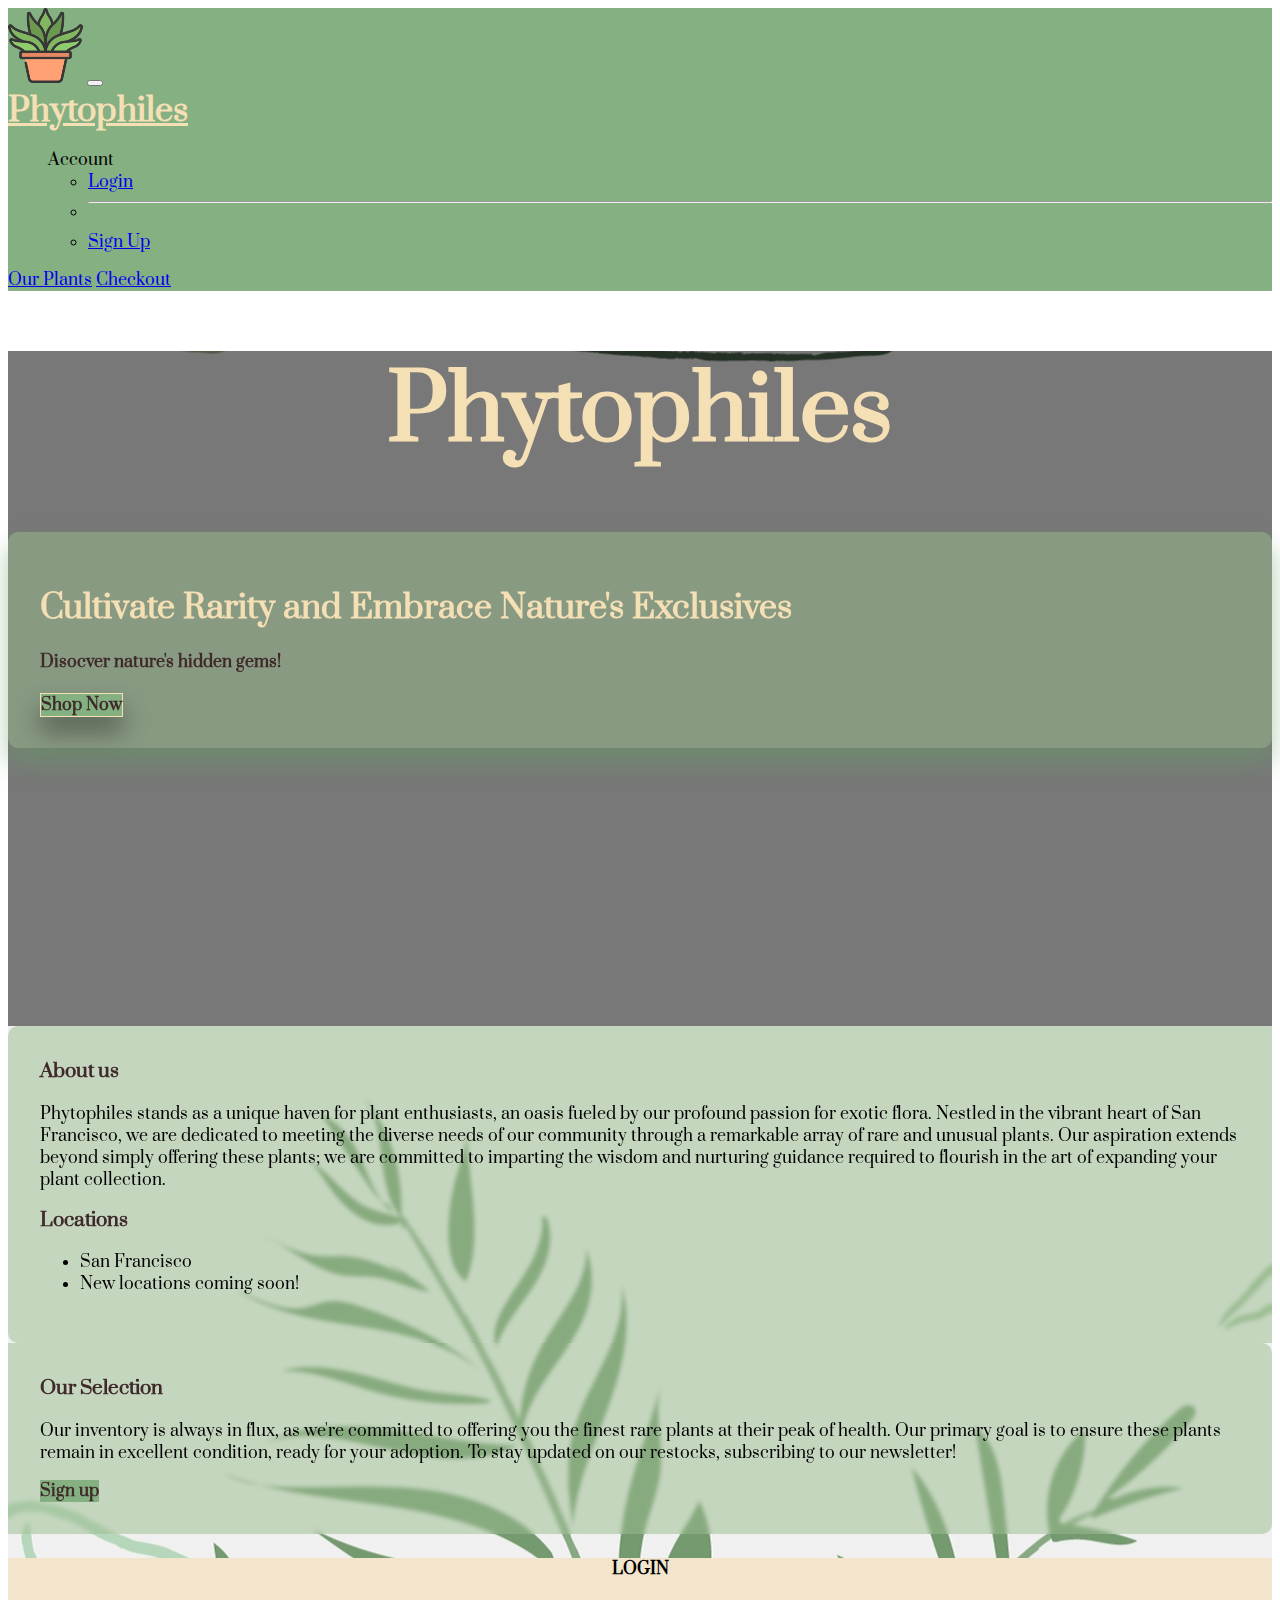
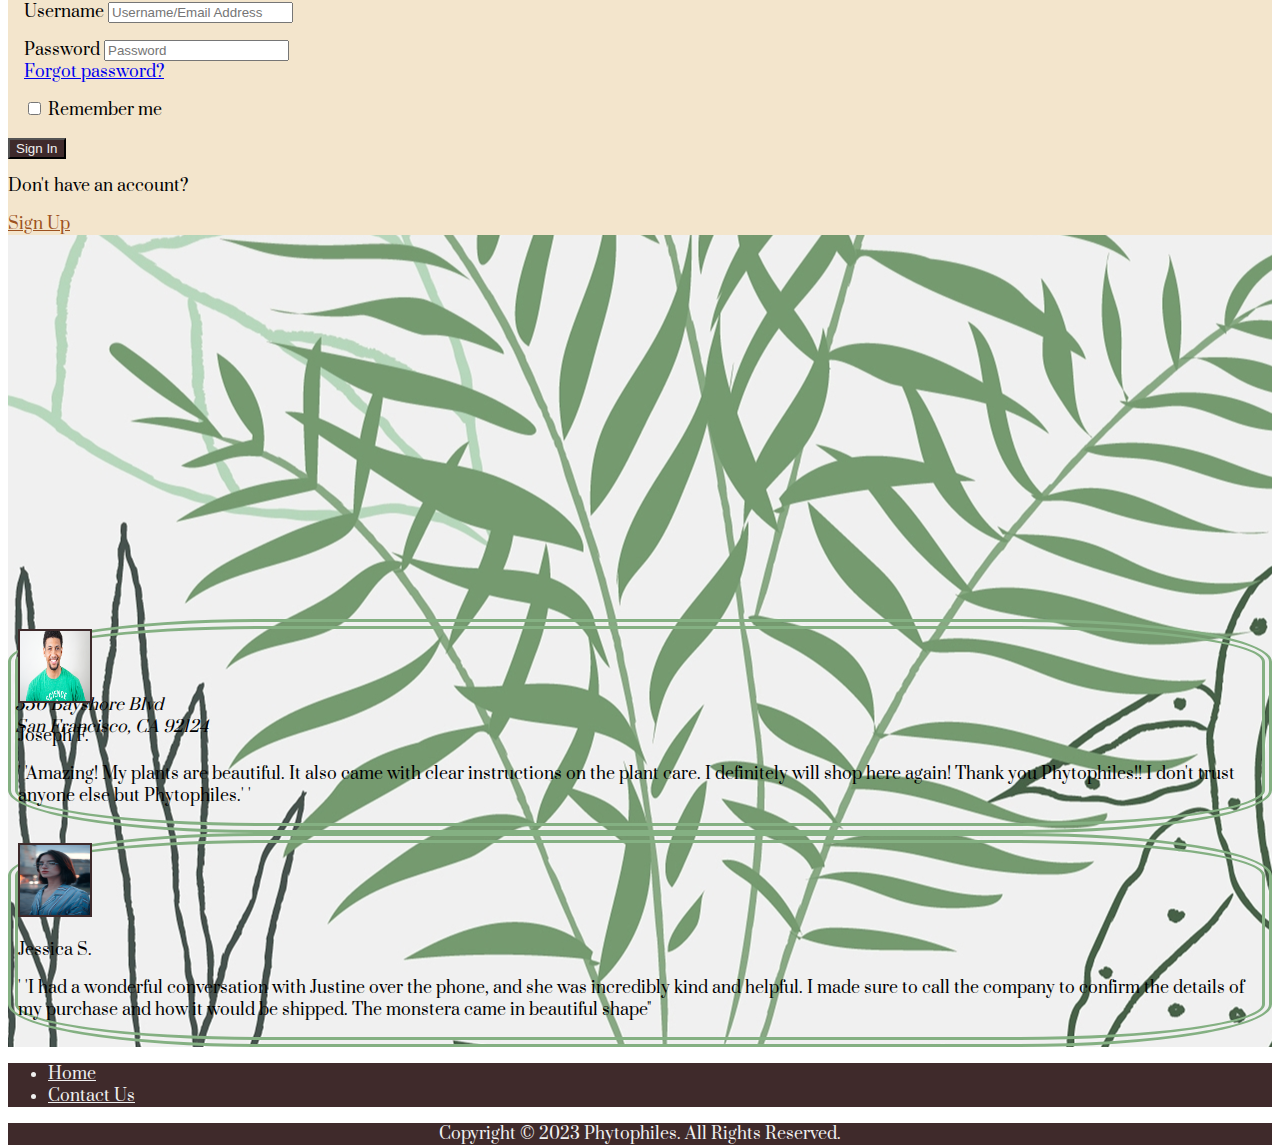
<file: index.html>
<!-- HOME PAGE -->

<!-- 1 STAND ALONE IMAGE -->
<!-- 2 PARAGRAPHS OF TEXT -->
<!-- UL OR OL W/ 2+ -->

<!-- COLORS
CAMBRIDGE BLUE - #84B082
CAL POLY GREEN - #214E34
PAKISTAN GREEN - #104911
LEAF GREEN     - #82CC55
VAN DYKE       - #3F2A2B
TERA POT       - #9D5220
OCHRE          - #DB7C26
-->

<!DOCTYPE html>
<html lang="en">
<head>
    <meta charset="UTF-8">
    <meta name="viewport" content="width=device-width, initial-scale=1.0">
    <title>Phytophiles - Home</title>
    
<!-- BOOTSTRAP v5.3.2 -->
    <link href="https://cdn.jsdelivr.net/npm/bootstrap@5.3.2/dist/css/bootstrap.min.css" rel="stylesheet" 
    integrity="sha384-T3c6CoIi6uLrA9TneNEoa7RxnatzjcDSCmG1MXxSR1GAsXEV/Dwwykc2MPK8M2HN" crossorigin="anonymous">

    
<!-- LINK CSS STYLESHEET -->
<link rel="stylesheet" href="css/styles.css">
<!-- STYLING -->
<style>
    .nav-link-custom:hover {
    font-weight: bold;
    background-image: url('assets/images/link-hover-icon.png');
    background-repeat: no-repeat;
    background-position: center;
    }
    .checkout-body {
    background-image: url("assets/images/plant-line.jpg");
    background-position-y: -3%;
    background-position-x: 53%;
    width: 100%;
    height: auto;
}
</style>
</head>
<body>
<!-- NAVBAR -->
<header>
    <nav class="navbar navbar-custom navbar-expand-lg bg-body-tertiary">
        <div class="container-fluid">
            <a class="navbar-logo " href="index.html"><img src="assets/images/logo.png" alt="logo" class="mx-2"></a>
            <button class="navbar-toggler" type="button" data-bs-toggle="collapse" data-bs-target="#navbarNavAltMarkup" 
            aria-controls="navbarNavAltMarkup" aria-expanded="false" aria-label="Toggle navigation">
            <span class="navbar-toggler-icon"></span>
            </button>
            <div class="collapse navbar-collapse" id="navbarNavAltMarkup">
                <div class="navbar-nav">
                    <a class="nav-link nav-link-custom nav-title" aria-current="page" href="index.html">Phytophiles</a>
                    <div>
                        <ul class="account">
                        <li class="nav-item dropdown">
                            <a class="nav-link dropdown-toggle nav-link-custom" role="button" data-bs-toggle="dropdown" aria-expanded="false">
                            Account
                            </a>
                            <ul class="dropdown-menu">
                                <li><a class="dropdown-item" href="login.html">Login</a></li>
                                <li><hr class="dropdown-divider"></li>
                                <li><a class="dropdown-item" href="registration.html">Sign Up</a></li>
                            </ul>
                        </li>
                    </ul>
                </div>
                    <a class="nav-link nav-link-custom" href="products.html">Our Plants</a>
                    <a class="nav-link nav-link-custom " href="checkout.html">Checkout</a>    
                </div>
            </div>
        </div>
    </nav>
</header>
<!-- BODY -->
<section>
<div class="checkout-body">
<!-- HERO -->
<div class="row hero-bg m-0 d-flex flex-column "> 
    <h1 class="index-title m-auto">Phytophiles</h1>
    <div class="col-md-8 col-sm-12 h-50 mx-auto my-auto">
        <div class="hero-card card">
            <div class="hero-text">
                <h1 class="hero-text1">Cultivate Rarity and Embrace Nature's Exclusives</h1>
                <h4 class="text-2 fw-bold">Disocver nature's hidden gems!</h4>
            </div>
            <a href="products.html" class="btn button-custom hero-btn shop-now mt-2">
                Shop Now
            </a>
        </div>
    </div>
</div>
<!-- ABOUT US -->
<div class="container">
    <div class="row d-flex justify-content-between">
        <div class="col-md-5 mt-5 bg index-card1">
            <h3 class="text-2 fw-bold">About us</h3>
            <p class="fw-bold">Phytophiles stands as a unique haven for plant enthusiasts, an oasis fueled by our profound passion for exotic flora. 
                Nestled in the vibrant heart of San Francisco, we are dedicated to meeting the diverse needs of our community through 
                a remarkable array of rare and unusual plants. Our aspiration extends beyond simply offering these plants; we are 
                committed to imparting the wisdom and nurturing guidance required to flourish in the art of expanding your plant collection.</p>
            <h3 class="text-2 fw-bold">Locations</h3>
            <ul>
                <li>San Francisco</li>
                <li>New locations coming soon!</li>
            </ul>
        </div>
        <div class="col-md-3 mt-5 index-card2">
            <h3 class="text-2 fw-bold">Our Selection</h3>
            <p class="fw-bold">
                Our inventory is always in flux, as we're committed to offering you the finest rare plants at their peak of health. 
                Our primary goal is to ensure these plants remain in excellent condition, ready for your adoption. To stay updated on our restocks, 
                subscribing to our newsletter!</p>
                <a href="registration.html" class="btn button-custom mt-2 shop-now">
                    Sign up
                </a>
        </div>
<!-- LOGIN -->
        <div class="col-md-4 mb-5 mt-5">
            <div class="card index-login">
                <div class="conteiner">
                    <form method="post">
                        <h4 class="fw-bolder index-login-title">LOGIN</h4>
    <!-- USERNAME -->
                        <div class="form-outline login-outline">
                            <label class="form-label fw-bold ms-1" for="email">Username</label>
                            <input type="text" id="email" name="email" class="form-control"
                                placeholder="Username/Email Address" required minlength="8" maxlength="20" autocomplete="off"/>
                        </div>
    <!-- PASSWORD -->
                        <div class="form-outline login-outline">                                
                            <label class="form-label fw-bold ms-1" for="password">Password</label>
                            <input type="password" id="password" class="form-control" placeholder="Password" required minlength="6"  autocomplete="off"/>
                                <div class="d-flex justify-content-between">
    
                            <a class="text-muted mt-1" href="#">Forgot password?</a>
                                </div>
                        </div>
    <!-- REMEMBER ME -->
                        <div class="form-check login-outline">
                                <input class="form-check-input" type="checkbox" value="Remember Me" id="RememberMe">
                                <label class="form-check-label" for="RememberMe">
                                Remember me
                                </label>
                        </div>
    <!-- SUBMIT -->
                        <div class="text-center">
                            <input type="submit" class="button-customb btn fw-bold " value="Sign In">
                        </div>
    <!-- REGISTER FOR NEW ACCOUNT -->
                        <div class="d-flex align-items-center justify-content-center ">
                            <p class="mb-3 me-2">Don't have an account?</p>
                            <a href="registration.html" class="btn fa-lg  mb-3 link-button fw-bold">
                                Sign Up
                            </a>
                        </div>
                    </form>
                </div>
            </div>
        </div>
    </div>
</div>
<!-- MAP / REVIEW CARDS -->
<div class="container">
    <div class="row d-flex justify-content-around">
        <div class="col-lg-4 col-md-12 col-sm-12 my-5">
<!-- MAP -->
            <div class="card img-custom ">
                <iframe src="https://www.google.com/maps/embed?pb=!1m14!1m8!1m3!1d12620.69072696143!2d-122.4074816!3d37.7390929!3m2!1i1024!2i768!4f13.1!3m3!1m2!1s0x808f7e567410f1a1%3A0x2b5087ab64f95ad4!2sFlowercraft!5e0!3m2!1sen!2sus!4v1697215986615!5m2!1sen!2sus"
                height="450" style="border:0;" allowfullscreen="" loading="lazy" referrerpolicy="no-referrer-when-downgrade"></iframe>
                <div class="card-body">
                <table>
                    <tr>
                    <td><i class="fas fa-map-marker-alt"></i></td>
                    <td>
                        <address>
                        550 Bayshore Blvd <br>
                        San Francisco, CA 92124
                        </address>
                    </td>
                    </tr>
                </table>
                </div>
            </div>
        </div>
<!-- REVIEWS -->
        <div class=" col-lg-4 col-md-12 col-sm-12 mt-5 align-self-center">
            <div class="card review"> 
                <div class="user-image mx-auto mt-3 mb-2 php2"> 
                    <img src="assets/images/pfp/pfp2.jpg" alt="profile photo" class="rounded-circle php" width="70" height="70"> 
                </div>
                <div class="mx-auto">
                    <p class="fw-bold text-center">Joseph F.</p>
                    <p class="text-center m-3 fw-light">' 'Amazing! My plants are beautiful. It also came with clear instructions 
                        on the plant care. I definitely will shop here again! Thank you Phytophiles!! I don't trust anyone else but Phytophiles.' '</p>
                </div>
            </div>
        </div>
        <div class="col-lg-4 col-md-12 col-sm-12 mb-5 align-self-center">
            <div class="card review"> 
                <div class="user-image mx-auto mt-3 mb-2 pfp2"> 
                    <img src="assets/images/pfp/pfp1.jpg" alt="profile photo" class="rounded-circle php" width="70" height="70"> 
                </div>
                <div class="mx-auto">
                    <p class="fw-bold text-center">Jessica S.</p>
                    <p class="text-center m-3 fw-light">' 'I had a wonderful conversation with Justine over the phone, and she was incredibly kind
                        and helpful. I made sure to call the company to confirm the details of my purchase and how it would be shipped. 
                        The monstera came in beautiful shape"</p>
                </div>
            </div>
        </div>
    </div>
</div>
</div>
</section>
<!-- FOOTER -->
<footer>
<div class="foot">
    <ul class="nav navbar-custom3 justify-content-center">
        <li class="nav-item active">
        <a class="nav-link navbar-custom3" href="index.html">Home </a>
        </li>
        <li>
            <a class="nav-link navbar-custom3" href="#">Contact Us</a>
        </li>
    </ul>
    <p class="navbar-custom3  copyright">Copyright &#169; 2023 Phytophiles. All Rights Reserved.</p>
</div>
</footer>
<!-- BOOSTRAP v5.3.2 -->
<script src="https://cdn.jsdelivr.net/npm/bootstrap@5.3.2/dist/js/bootstrap.bundle.min.js" 
integrity="sha384-C6RzsynM9kWDrMNeT87bh95OGNyZPhcTNXj1NW7RuBCsyN/o0jlpcV8Qyq46cDfL" crossorigin="anonymous"></script>
</body>
</html>
</file>
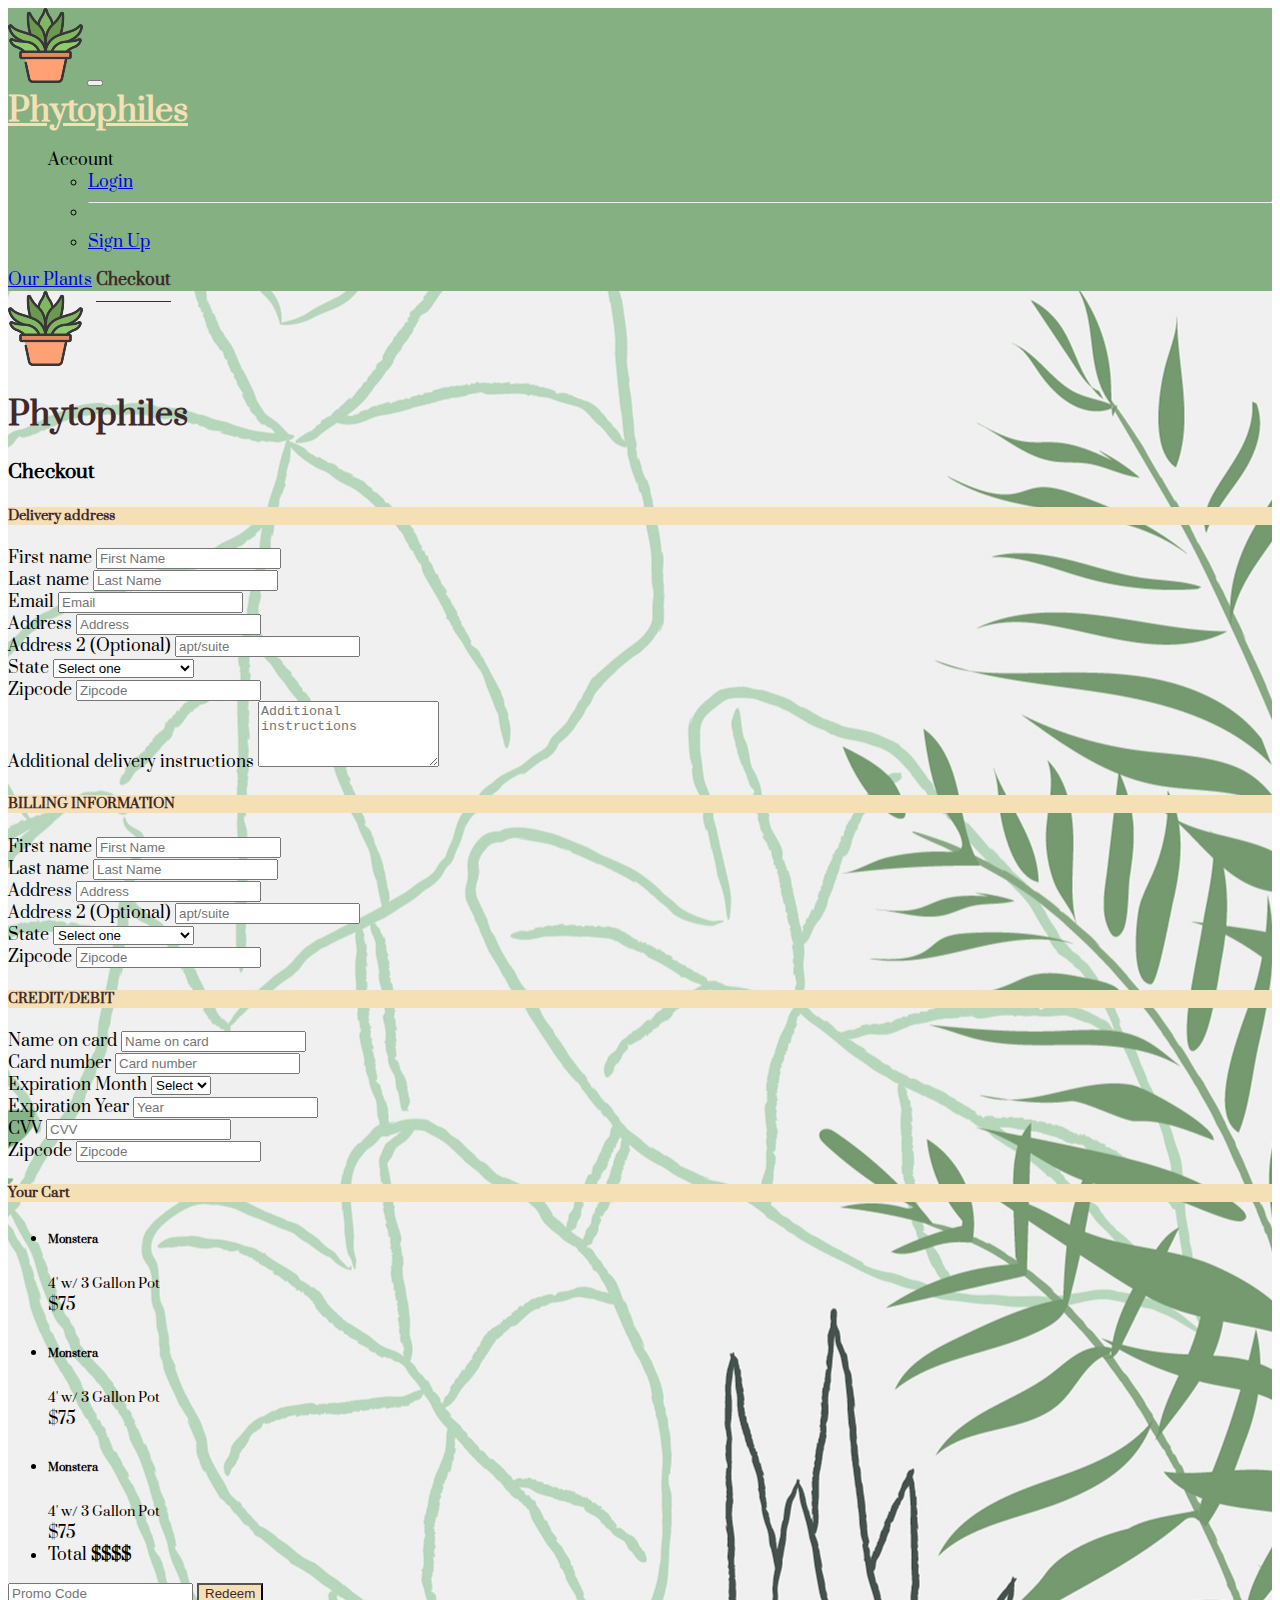
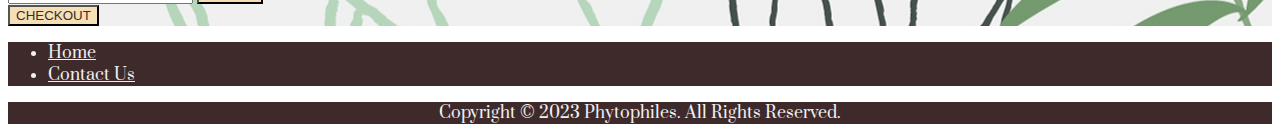
<file: checkout.html>
<!-- CHECKOUT PAGE -->

<!-- INPUT FIELDS/SELECT FIELD/SUBMIT BUTTON FOR PURCHASER INFO -->
<!-- HTML VALIDATION ATTRIBUTES -->
<!-- HTML TABLE DISPLAYING 3+ ROWS OF ITEMS IN CART -->

<!-- COLORS
CAMBRIDGE BLUE - #84B082
CAL POLY GREEN - #214E34
PAKISTAN GREEN - #104911
LEAF GREEN     - #82CC55
VAN DYKE       - #3F2A2B
TERA POT       - #9D5220
OCHRE          - #DB7C26
-->

<!DOCTYPE html>
<html lang="en">
<head>
    <meta charset="UTF-8">
    <meta name="viewport" content="width=device-width, initial-scale=1.0">
    <title>Checkout</title>
    
    <!-- BOOTSTRAP v5.3.2 -->
    <link href="https://cdn.jsdelivr.net/npm/bootstrap@5.3.2/dist/css/bootstrap.min.css" rel="stylesheet" 
    integrity="sha384-T3c6CoIi6uLrA9TneNEoa7RxnatzjcDSCmG1MXxSR1GAsXEV/Dwwykc2MPK8M2HN" crossorigin="anonymous">

    <!-- LINK CSS STYLESHEET -->
    <link rel="stylesheet" href="css/styles.css">
    <!-- STYLING -->
    <style>
    .nav-link-custom:hover {
        font-weight: bold;
        background-image: url('assets/images/link-hover-icon.png');
        background-repeat: no-repeat;
        background-position: center;
        }
    .checkout-body1 {
        background-image: url("assets/images/plant-line.jpg");
        background-position-y: center;
        background-position-x: 34%;
        width: 100%;
        height: auto;
    }
</style>
</head>
<body>
<!-- STYLE -->

<!-- NAVBAR -->
<header>

    <nav class="navbar navbar-custom navbar-expand-lg bg-body-tertiary">
        <div class="container-fluid">
            <a class="navbar-logo " href="index.html"><img src="assets/images/logo.png" alt="logo" class="mx-2"></a>
            <button class="navbar-toggler" type="button" data-bs-toggle="collapse" data-bs-target="#navbarNavAltMarkup" 
            aria-controls="navbarNavAltMarkup" aria-expanded="false" aria-label="Toggle navigation">
            <span class="navbar-toggler-icon"></span>
            </button>
            <div class="collapse navbar-collapse" id="navbarNavAltMarkup">
                <div class="navbar-nav">
                    <a class="nav-link nav-link-custom nav-title" aria-current="page" href="index.html">Phytophiles</a>
                    <div>
                        <ul class="account">
                        <li class="nav-item dropdown">
                            <a class="nav-link dropdown-toggle nav-link-custom" role="button" data-bs-toggle="dropdown" aria-expanded="false">
                            Account
                            </a>
                            <ul class="dropdown-menu">
                                <li><a class="dropdown-item" href="login.html">Login</a></li>
                                <li><hr class="dropdown-divider"></li>
                                <li><a class="dropdown-item" href="registration.html">Sign Up</a></li>
                            </ul>
                        </li>
                    </ul>
                </div>
                    <a class="nav-link nav-link-custom" href="products.html">Our Plants</a>
                    <a class="nav-link active-nav-custom nav-link-custom " href="checkout.html">Checkout</a>    
                </div>
            </div>
        </div>
    </nav>
</header>
<section>
<div class="checkout-body1">
<!-- PAGE TITLE -->
    <div class="title-text text-center p-5">
        <img src="assets/images/logo.png" alt="Phytophiles logo">
        <h1 class="custom-store-name title">Phytophiles</h1>
        <h3 class="mt-3">Checkout</h3>
    </div> 
<!-- CHECKOUT FORMS -->
<div class="container d-flex justify-content-between flex-wrap">
<!-- DELIVERY -->
    <div class="col-md-8 mb-4">
        <div class="card mb-2">
            <div class="card-header py-3 navbar-custom2">
                <h5 class="mb-0 text-font text-uppercase">Delivery address</h5>
            </div>
            <div class="card-body">
                <form>
                <!-- FIRST/LAST NAME -->
                    <div class="row mb-4">
                        <div class="col">
                            <div class="form-outline">
                                <label class="form-label ms-2 fw-bold" for="firstname">First name</label>
                                <input type="text" id="firstname" class="form-control" placeholder="First Name" required minlength="2"/>

                            </div>
                        </div>
                        <div class="col">
                            <div class="form-outline">
                                <label class="form-label ms-2 fw-bold" for="lastname">Last name</label>
                                <input type="text" id="lastname" class="form-control" placeholder="Last Name" required minlength="2" />                               
                            </div>
                        </div>
                    </div>  

                    <!-- EMAIL -->
                    <div class="form-outline mb-4">
                        <label class="form-label ms-2 fw-bold" for="email">Email</label>
                        <input type="email" id="email" class="form-control" placeholder="Email" required autocomplete="off"/>
                    </div>

                    <!-- ADDRESS -->
                    <div class="form-outline mb-4">
                        <label class="form-label ms-2 fw-bold" for="address">Address </label>
                        <input type="text" id="address" class="form-control" placeholder="Address" required autocomplete="off"/>
                    </div>

                    <!-- ADDRESS 2 -->
                    <div class="form-outline mb-4">
                        <label class="form-label ms-2 fw-bold" for="address2">Address 2 <span class="fw-light"> (Optional)</span></label>
                        <input type="text" id="address2" class="form-control" placeholder="apt/suite"/>
                    </div>

                    <div class="row">
                        <div class="col-md-7 mb-3">
                            <label class="form-label ms-2 fw-bold" for="2state">State</label>
                            <select class="form-select" aria-label="Default select example" id="2state">
                                <option value="select">Select one</option>
                                <option value="AL">Alabama</option>
                                <option value="AK">Alaska</option>
                                <option value="AZ">Arizona</option>
                                <option value="AR">Arkansas</option>
                                <option value="CA">California</option>
                                <option value="CO">Colorado</option>
                                <option value="CT">Connecticut</option>
                                <option value="DE">Delaware</option>
                                <option value="DC">District Of Columbia</option>
                                <option value="FL">Florida</option>
                                <option value="GA">Georgia</option>
                                <option value="HI">Hawaii</option>
                                <option value="ID">Idaho</option>
                                <option value="IL">Illinois</option>
                                <option value="IN">Indiana</option>
                                <option value="IA">Iowa</option>
                                <option value="KS">Kansas</option>
                                <option value="KY">Kentucky</option>
                                <option value="LA">Louisiana</option>
                                <option value="ME">Maine</option>
                                <option value="MD">Maryland</option>
                                <option value="MA">Massachusetts</option>
                                <option value="MI">Michigan</option>
                                <option value="MN">Minnesota</option>
                                <option value="MS">Mississippi</option>
                                <option value="MO">Missouri</option>
                                <option value="MT">Montana</option>
                                <option value="NE">Nebraska</option>
                                <option value="NV">Nevada</option>
                                <option value="NH">New Hampshire</option>
                                <option value="NJ">New Jersey</option>
                                <option value="NM">New Mexico</option>
                                <option value="NY">New York</option>
                                <option value="NC">North Carolina</option>
                                <option value="ND">North Dakota</option>
                                <option value="OH">Ohio</option>
                                <option value="OK">Oklahoma</option>
                                <option value="OR">Oregon</option>
                                <option value="PA">Pennsylvania</option>
                                <option value="RI">Rhode Island</option>
                                <option value="SC">South Carolina</option>
                                <option value="SD">South Dakota</option>
                                <option value="TN">Tennessee</option>
                                <option value="TX">Texas</option>
                                <option value="UT">Utah</option>
                                <option value="VT">Vermont</option>
                                <option value="VA">Virginia</option>
                                <option value="WA">Washington</option>
                                <option value="WV">West Virginia</option>
                                <option value="WI">Wisconsin</option>
                                <option value="WY">Wyoming</option>
                            </select>
                        </div>
                        <div class="col-md-5">
                            <label class="form-label ms-2 fw-bold" for="zipcode1">Zipcode</label>
                            <input type="text" id="zipcode1" class="form-control" placeholder="Zipcode" required minlength="5"  autocomplete="off"/>
                        </div>
                    </div>
                    <!-- ADDITIONAL DELIVERY INSTRUCTIONS -->
                    <div class="form-outline mb-4">
                        <label class="form-label ms-2 fw-bold" for="deliveryinstructions">Additional delivery instructions</label>
                        <textarea class="form-control" id="deliveryinstructions" rows="4" placeholder="Additional instructions"></textarea>
                    </div>
                </form>
            </div>
        </div>
<!-- BILLING -->
    <div class="card mb-2">
        <div class="card-header mb-2 py-3 navbar-custom2">
            <h5 class="mb-0 text-font text-uppercase">BILLING INFORMATION</h5>
        </div>
        <div class="card-body">
            <form>
                <!-- FIRST/LAST NAME -->
                <div class="row mb-4">
                    <div class="col">
                        <div class="form-outline">
                            <label class="form-label ms-2 fw-bold" for="firstname1">First name</label>
                            <input type="text" id="firstname1" class="form-control" placeholder="First Name" required minlength="2"/>
                        </div>
                    </div>
                    <div class="col">
                        <div class="form-outline">
                            <label class="form-label ms-2 fw-bold" for="lastname1">Last name</label>
                            <input type="text" id="lastname1" class="form-control" placeholder="Last Name" required minlength="2" />
                        </div>
                    </div>
                </div>

            <!-- ADDRESS -->
                <div class="form-outline mb-4">
                    <label class="form-label ms-2 fw-bold" for="address1">Address </label>
                    <input type="text" id="address1" class="form-control" placeholder="Address" required/>
                </div>

                <!-- ADDRESS 2 -->
                <div class="form-outline mb-4">
                    <label class="form-label ms-2 fw-bold" for="1address2">Address 2 <span class="fw-light"> (Optional)</span></label>
                    <input type="email" id="1address2" class="form-control" placeholder="apt/suite" autocomplete="off"/>
                </div>

                <div class="row">
                    <div class="col-md-7 mb-3">
                        <label class="form-label ms-2 fw-bold" for="1state">State</label>
                        <select class="form-select" aria-label="Default select example" id="1state">
                            <option value="select">Select one</option>
                            <option value="AL">Alabama</option>
                            <option value="AK">Alaska</option>
                            <option value="AZ">Arizona</option>
                            <option value="AR">Arkansas</option>
                            <option value="CA">California</option>
                            <option value="CO">Colorado</option>
                            <option value="CT">Connecticut</option>
                            <option value="DE">Delaware</option>
                            <option value="DC">District Of Columbia</option>
                            <option value="FL">Florida</option>
                            <option value="GA">Georgia</option>
                            <option value="HI">Hawaii</option>
                            <option value="ID">Idaho</option>
                            <option value="IL">Illinois</option>
                            <option value="IN">Indiana</option>
                            <option value="IA">Iowa</option>
                            <option value="KS">Kansas</option>
                            <option value="KY">Kentucky</option>
                            <option value="LA">Louisiana</option>
                            <option value="ME">Maine</option>
                            <option value="MD">Maryland</option>
                            <option value="MA">Massachusetts</option>
                            <option value="MI">Michigan</option>
                            <option value="MN">Minnesota</option>
                            <option value="MS">Mississippi</option>
                            <option value="MO">Missouri</option>
                            <option value="MT">Montana</option>
                            <option value="NE">Nebraska</option>
                            <option value="NV">Nevada</option>
                            <option value="NH">New Hampshire</option>
                            <option value="NJ">New Jersey</option>
                            <option value="NM">New Mexico</option>
                            <option value="NY">New York</option>
                            <option value="NC">North Carolina</option>
                            <option value="ND">North Dakota</option>
                            <option value="OH">Ohio</option>
                            <option value="OK">Oklahoma</option>
                            <option value="OR">Oregon</option>
                            <option value="PA">Pennsylvania</option>
                            <option value="RI">Rhode Island</option>
                            <option value="SC">South Carolina</option>
                            <option value="SD">South Dakota</option>
                            <option value="TN">Tennessee</option>
                            <option value="TX">Texas</option>
                            <option value="UT">Utah</option>
                            <option value="VT">Vermont</option>
                            <option value="VA">Virginia</option>
                            <option value="WA">Washington</option>
                            <option value="WV">West Virginia</option>
                            <option value="WI">Wisconsin</option>
                            <option value="WY">Wyoming</option>
                        </select>
                    </div>
                    <div class="col-md-5">
                        <label class="form-label ms-2 fw-bold" for="1zipcode">Zipcode</label>
                        <input type="text" id="1zipcode" class="form-control" placeholder="Zipcode" required minlength="5"/>
                    </div>
                </div>
            </form>
        </div>
    </div>

<!-- CARD INFO -->
    <div class="card mb-4 d-flex justify-content-end">
        <div class="card-header py-3 navbar-custom2">
            <h5 class="mb-0 text-font text-uppercase">CREDIT/DEBIT</h5>
        </div>
        <div class="card-body">
            <form>
                <!-- FIRST/LAST NAME -->
                <div class="form-outline mb-4">
                    <label class="form-label ms-2 fw-bold" for="cardname">Name on card</label>
                    <input type="email" id="cardname" class="form-control" placeholder="Name on card" required/>
                </div>
            <!-- ADDRESS -->
                <div class="form-outline mb-4">
                    <label class="form-label ms-2 fw-bold" for="cardnumber">Card number</label>
                    <input type="text" id="cardnumber" class="form-control" placeholder="Card number" required/>
                </div>

                <div class="row">
                    <div class="col-md-4 mb-3">
                        <label class="form-label ms-2 fw-bold" for="state">Expiration Month</label>
                        <select class="form-select" aria-label="Default select example" id="state">
                            <option value="select">Select</option>
                            <option value='January'>01</option>
                            <option value='February'>04</option>
                            <option value='March'>03</option>
                            <option value='April'>04</option>
                            <option value='May'>05</option>
                            <option value='June'>06</option>
                            <option value='July'>07</option>
                            <option value='August'>08</option>
                            <option value='September'>09</option>
                            <option value='October'>10</option>
                            <option value='November'>11</option>
                            <option value='December'>12</option>
                        </select>
                    </div>
                    <div class="col-md-3 col-sm-12 mb-4">
                        <label class="form-label ms-2 fw-bold" for="state">Expiration Year</label>
                        <input type="text" id="year" class="form-control" placeholder="Year" required minlength="4" maxlength="4"/>
                    </div>
                    <div class="col-md-2 col-sm-12">
                        <label class="form-label ms-2 fw-bold " for="cvv">CVV</label>
                        <input type="text" id="cvv" class="form-control" placeholder="CVV" required maxlength="3"/>
                    </div>
                    <div class="col-md-2 col-sm-12">
                        <label class="form-label ms-2 fw-bold" for="zipcode">Zipcode</label>
                        <input type="text" id="zipcode" class="form-control" placeholder="Zipcode" required maxlength="5"/>
                    </div>
                </div>
            </form>
        </div>
    </div>
</div>
<div class="col-md-3 col-xsm-8 mb-3">
    <div class="card mb-4">
        <div class="card-header py-3 navbar-custom2">
        <h5 class="mb-0 text-font">Your Cart</h5> 
        </div>
        <ul class="list-group">
            <li class="list-group-item d-flex justify-content-between" >
                <div>
                    <h6 class="mx-0">Monstera</h6>
                    <small class="text-muted">4' w/ 3 Gallon Pot </small>
                </div>
                <span class="text-muted">$75</span>
            </li>
            <li class="list-group-item d-flex justify-content-between" >
                <div>
                    <h6 class="mx-0">Monstera</h6>
                    <small class="text-muted">4' w/ 3 Gallon Pot </small>
                </div>
                <span class="text-muted">$75</span>
            </li>
            <li class="list-group-item d-flex justify-content-between" >
                <div>
                    <h6 class="mx-0">Monstera</h6>
                    <small class="text-muted">4' w/ 3 Gallon Pot </small>
                </div>
                <span class="text-muted">$75</span>
            </li>
            <li class="list-group-item d-flex justify-content-between" >
                <span>Total</span>
                <strong>$$$$</strong>
            </li>
        </ul>
    </div>
    <!-- PROMO CARD -->
    <div class="card p-2">
        <div class="input-group d-flex">
            <input type="text" class="form-control" id="promocode" placeholder="Promo Code">
            <button type="submit" class="btn button-custom2 fw-bold">Redeem</button>
        </div>
    </div>
    <div>
        <input type="submit" class="button-custom2 btn fw-bold mt-3 w-100" value="CHECKOUT">
    </div>
</div>
</div>
</div>
<!-- FOOTER -->
<footer>
    <div class="foot">
        <ul class="nav navbar-custom3 justify-content-center">
            <li class="nav-item active">
            <a class="nav-link navbar-custom3" href="index.html">Home </a>
            </li>
            <li>
                <a class="nav-link navbar-custom3" href="#">Contact Us</a>
            </li>
        </ul>
        <p class="navbar-custom3  copyright">Copyright &#169; 2023 Phytophiles. All Rights Reserved.</p>
    </div>
    </footer>
<!-- BOOSTRAP v5.3.2 -->
<script src="https://cdn.jsdelivr.net/npm/bootstrap@5.3.2/dist/js/bootstrap.bundle.min.js" 
integrity="sha384-C6RzsynM9kWDrMNeT87bh95OGNyZPhcTNXj1NW7RuBCsyN/o0jlpcV8Qyq46cDfL" crossorigin="anonymous"></script>
</section>
</body>
</html>
</file>
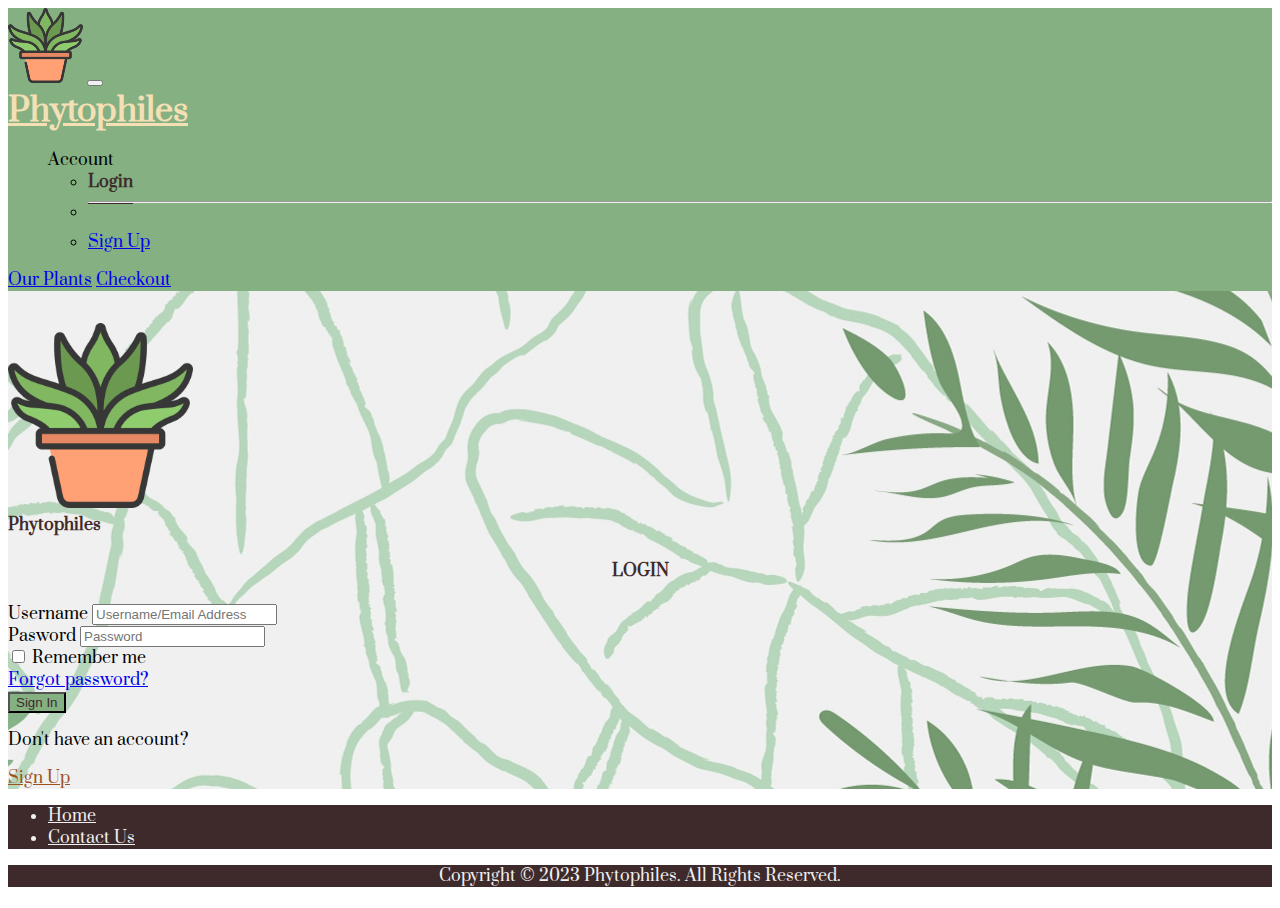
<file: login.html>
<!-- LOGIN PAGE -->

<!-- HTML FORM W/ USERNAME/PASSWORD -->
<!-- REMEMBER ME CHECKBOX -->
<!-- HTML VALIDATION ATTRIBUTES -->

<!-- COLORS
CAMBRIDGE BLUE - #84B082
CAL POLY GREEN - #214E34
PAKISTAN GREEN - #104911
LEAF GREEN     - #82CC55
VAN DYKE       - #3F2A2B
TERA POT       - #9D5220
OCHRE          - #DB7C26
-->

<!DOCTYPE html>
<html lang="en">
<head>
    <meta charset="UTF-8">
    <meta name="viewport" content="width=device-width, initial-scale=1.0">
    <title>Login</title>

    <!-- BOOTSTRAP v5.3.2 -->
    <link href="https://cdn.jsdelivr.net/npm/bootstrap@5.3.2/dist/css/bootstrap.min.css" rel="stylesheet" 
    integrity="sha384-T3c6CoIi6uLrA9TneNEoa7RxnatzjcDSCmG1MXxSR1GAsXEV/Dwwykc2MPK8M2HN" crossorigin="anonymous">

    <!-- LINK CSS STYLESHEET -->
    <link rel="stylesheet" href="css/styles.css">
<!-- STYLING -->
<style>
    .nav-link-custom:hover {
        font-weight: bold;
        background-image: url('assets/images/link-hover-icon.png');
        background-repeat: no-repeat;
        background-position: center;
        }
        .checkout-body {
            background-image: url("assets/images/plant-line.jpg");
            background-position-y: center;
            background-position-x: 34%;
            width: 100%;
            height: auto;
        }
</style>
</head>
<body>

<!-- NAVBAR -->
<header>

    <nav class="navbar navbar-custom navbar-expand-lg bg-body-tertiary">
        <div class="container-fluid">
            <a class="navbar-logo " href="index.html"><img src="assets/images/logo.png" alt="logo" class="mx-2"></a>
            <button class="navbar-toggler" type="button" data-bs-toggle="collapse" data-bs-target="#navbarNavAltMarkup" 
            aria-controls="navbarNavAltMarkup" aria-expanded="false" aria-label="Toggle navigation">
            <span class="navbar-toggler-icon"></span>
            </button>
            <div class="collapse navbar-collapse" id="navbarNavAltMarkup">
                <div class="navbar-nav">
                    <a class="nav-link nav-link-custom nav-title" aria-current="page" href="index.html">Phytophiles</a>
                    <div>
                        <ul class="account">
                        <li class="nav-item dropdown">
                            <a class="nav-link dropdown-toggle nav-link-custom" role="button" data-bs-toggle="dropdown" aria-expanded="false">
                            Account
                            </a>
                            <ul class="dropdown-menu">
                                <li><a class="dropdown-item active-nav-custom" href="login.html">Login</a></li>
                                <li><hr class="dropdown-divider"></li>
                                <li><a class="dropdown-item" href="registration.html">Sign Up</a></li>
                            </ul>
                        </li>
                    </ul>
                </div>
                    <a class="nav-link nav-link-custom" href="products.html">Our Plants</a>
                    <a class="nav-link nav-link-custom " href="checkout.html">Checkout</a>    
                </div>
            </div>
        </div>
    </nav>
</header>
<!-- LOG IN CONTENT -->
<section >
<div class="checkout-body">
    <div class="container py-3 h-100">
        <div class="row d-flex justify-content-center align-items-center h-100">
                    <div class="col-12 col-md-9 col-lg-7 col-xl-6">
                <div class="card rounded-3 text-black">
                    <div class="row g-0">
                        <div class="card-body p-md-5 mx-md-4">
                            <div class="text-center ">
                                <img class="img-fluid" src="assets/images/logo-login.png"
                                style="width: 185px; margin-top: 2rem;" alt="logo">
                                <h4 class="mt-1 mb-5 pb-1 fw-bolder text-2">Phytophiles</h4>
                            </div>
<!-- SIGNIN FORM -->
                            <form method="post">
                                <h4 class="index-login-title fw-bold mb-3 text-2">LOGIN</h4>
<!-- USERNAME -->
                                <div class="form-outline mb-4">
                                    <label class="form-label ms-1 fw-bold" for="email">Username</label>
                                    <input type="text" id="email" name="email" class="form-control"
                                        placeholder="Username/Email Address" required minlength="8" maxlength="20" autocomplete="off"/>
                                    
                                </div>
<!-- PASSWORD -->
                                <div class="form-outline">
                                    <label class="form-label ms-1 fw-bold" for="password">Pasword</label>
                                    <input type="password" id="password" class="form-control" placeholder="Password" required minlength="6" autocomplete="off"/>
                                    <div class="d-flex justify-content-between">
                                        <!-- REMEMBER ME -->
                                        <div class="form-check">
                                            <input class="form-check-input" type="checkbox" value="Remember Me" id="RememberMe">
                                            <label class="form-check-label" for="RememberMe">
                                            Remember me
                                            </label>
                                        </div>
                                        <a class="text-muted" href="#">Forgot password?</a>
                                    </div>
                                </div>

<!-- SUBMIT -->
                                <div class="text-center">
                                    <input type="submit" class="button-custom btn fw-bold mb-5 mt-3" value="Sign In">
                                </div>
<!-- REGISTER FOR NEW ACCOUNT -->
                                <div class="d-flex align-items-center justify-content-center pb-4">
                                    <p class="mb-3 me-2">Don't have an account?</p>
                                    <a href="registration.html" class="btn fa-lg  mb-3 link-button fw-bold">
                                    Sign Up
                                    </a>
                                </div>
                            </form>
                            </div>
                        </div>
                    </div>
                </div>
            </div>
        </div>
    </div>
</section>
<!-- FOOTER -->
<footer>
    <div class="foot">
        <ul class="nav navbar-custom3 justify-content-center">
            <li class="nav-item active">
            <a class="nav-link navbar-custom3" href="index.html">Home </a>
            </li>
            <li>
                <a class="nav-link navbar-custom3" href="#">Contact Us</a>
            </li>
        </ul>
        <p class="navbar-custom3  copyright">Copyright &#169; 2023 Phytophiles. All Rights Reserved.</p>
    </div>
</footer>
<!-- BOOSTRAP v5.3.2 -->
<script src="https://cdn.jsdelivr.net/npm/bootstrap@5.3.2/dist/js/bootstrap.bundle.min.js" 
integrity="sha384-C6RzsynM9kWDrMNeT87bh95OGNyZPhcTNXj1NW7RuBCsyN/o0jlpcV8Qyq46cDfL" crossorigin="anonymous"></script>
</body>
</html>
</file>
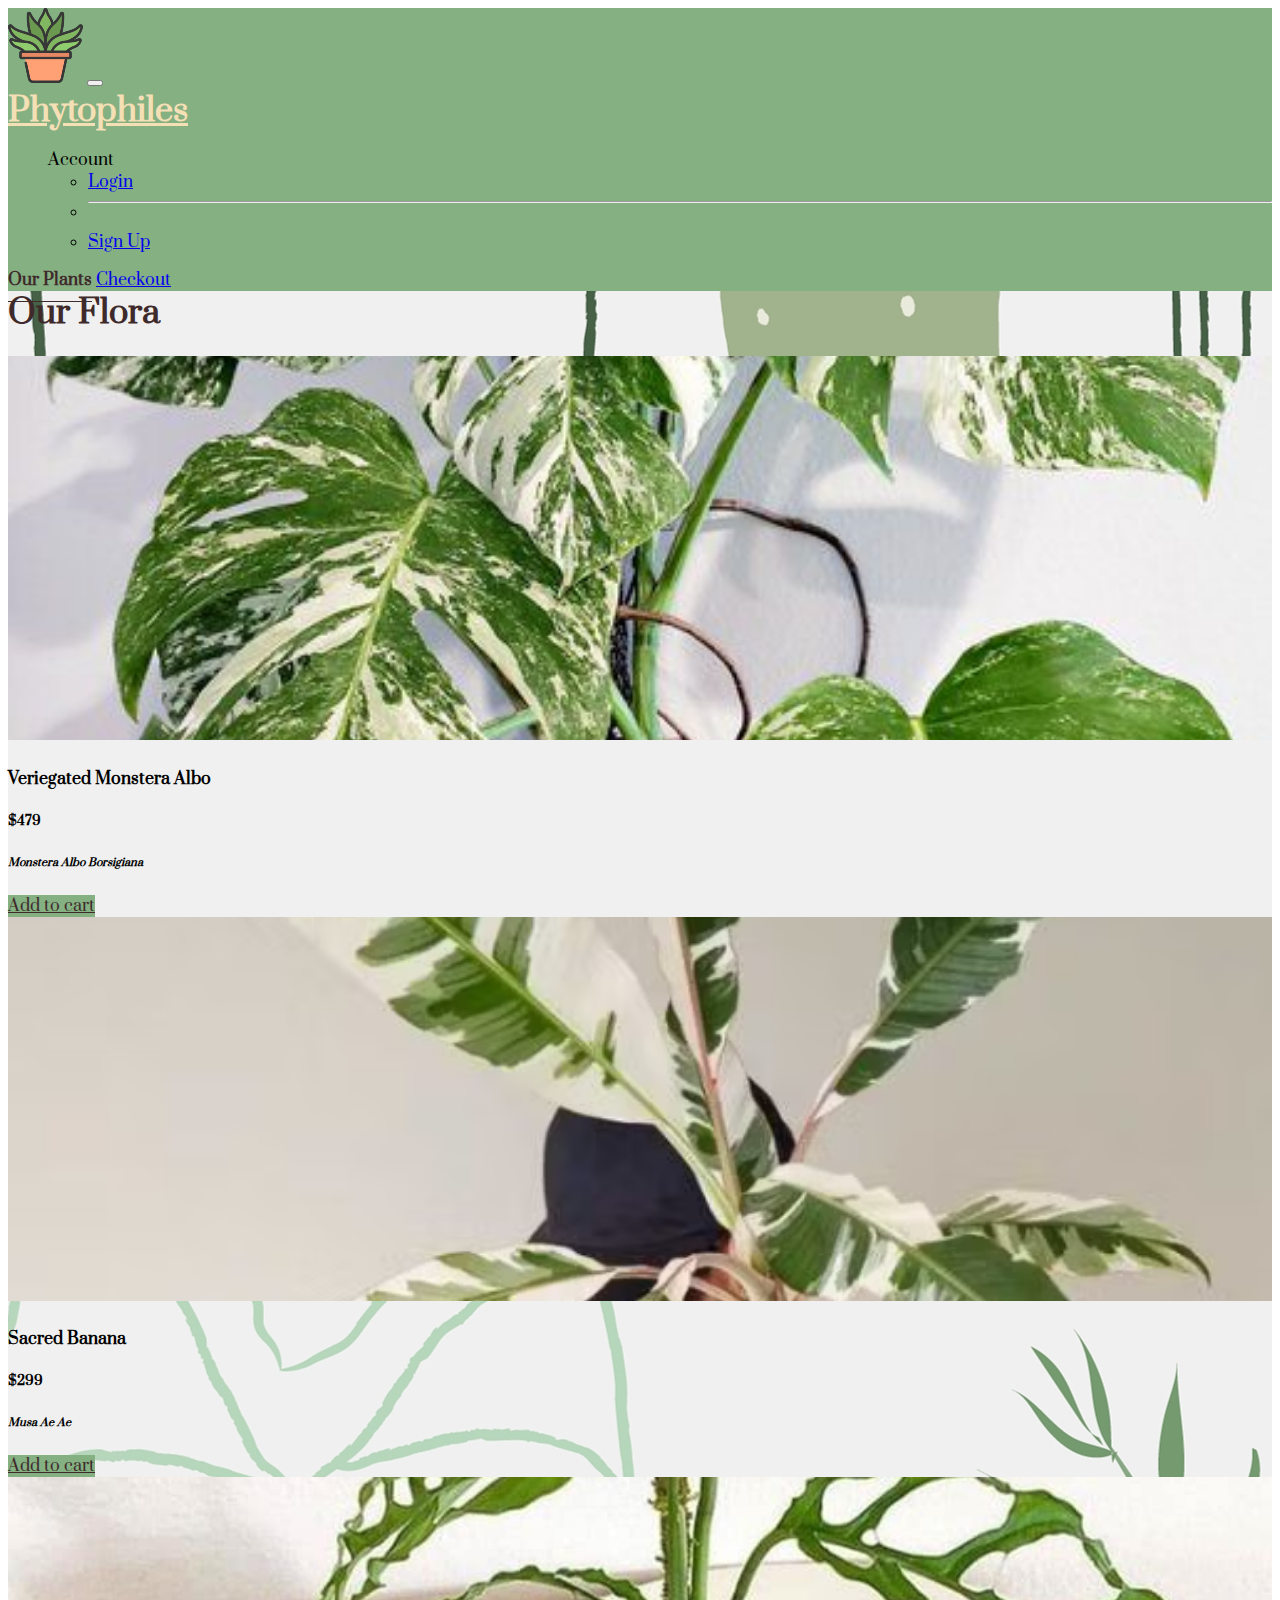
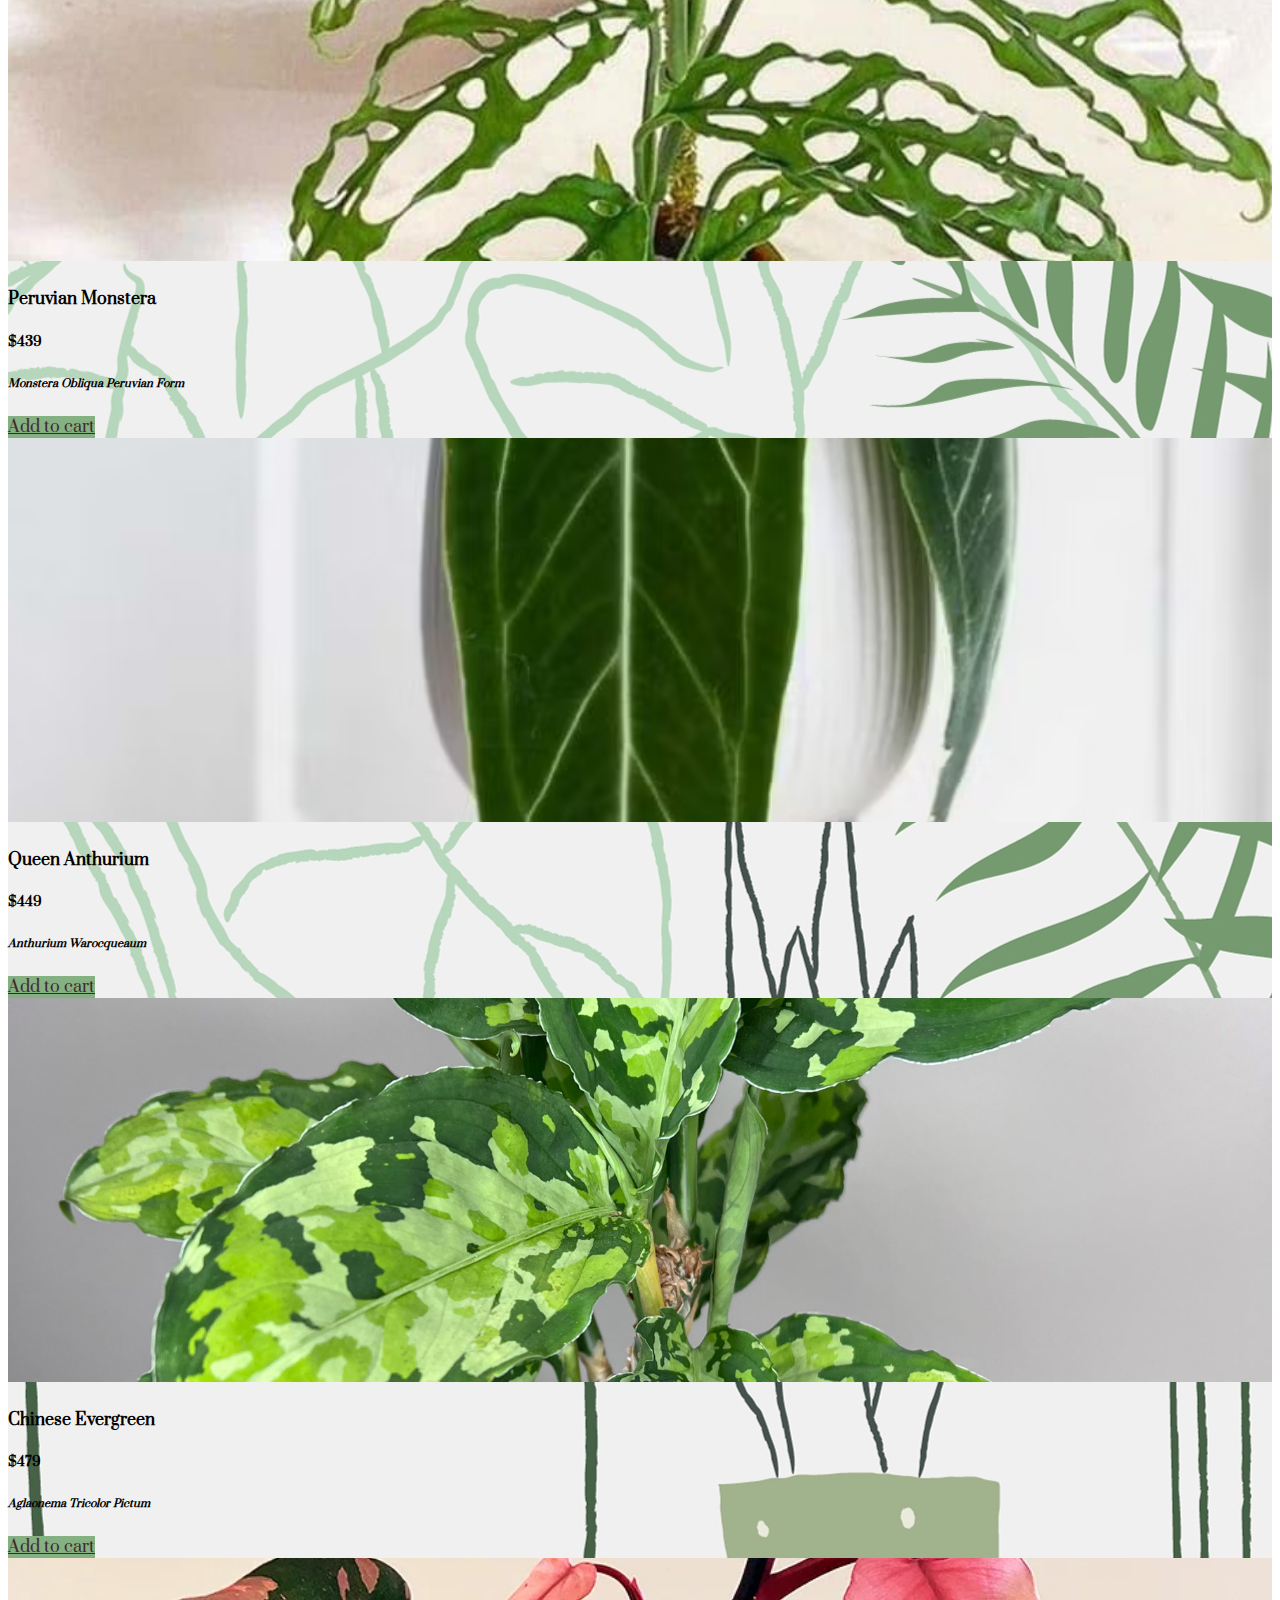
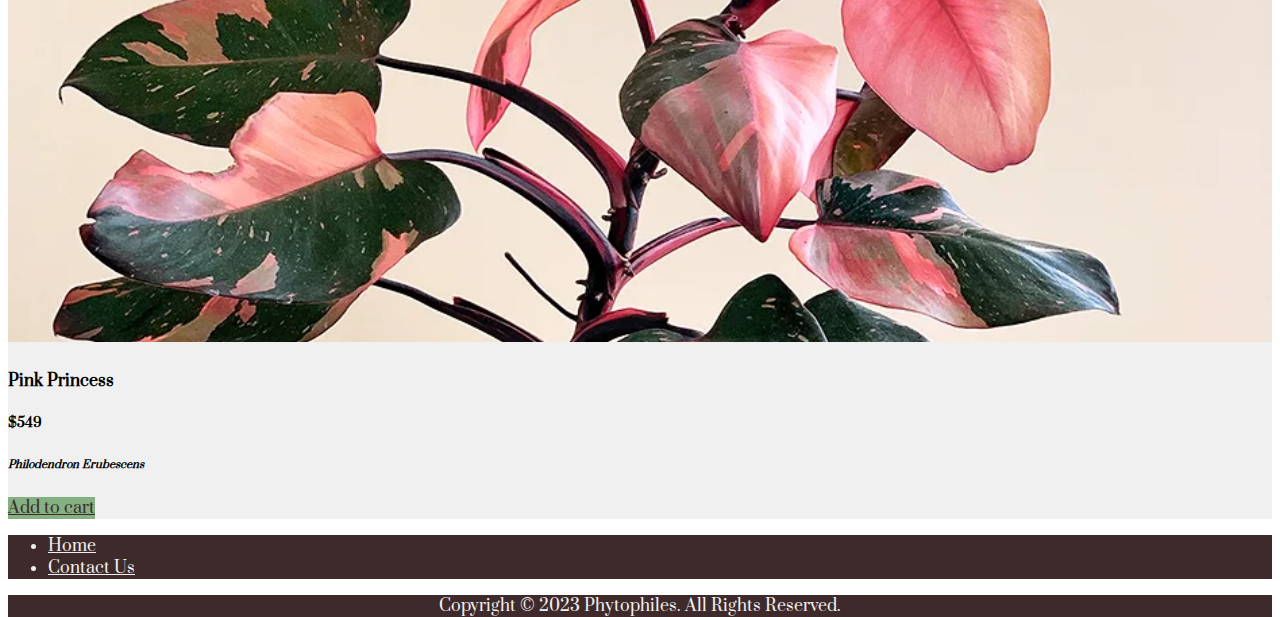
<file: products.html>
<!-- PRODUCTS/SERVICES PAGE -->

<!-- 6+ PRODUCTS OR SERVICES -->
<!-- USE BOOTSTRAP CARDS W/ IMAGES -->

<!-- COLORS
CAMBRIDGE BLUE - #84B082
CAL POLY GREEN - #214E34
PAKISTAN GREEN - #104911
LEAF GREEN     - #82CC55
VAN DYKE       - #3F2A2B
TERA POT       - #9D5220
OCHRE          - #DB7C26
-->

<!DOCTYPE html>
<html lang="en">
<head>
    <meta charset="UTF-8">
    <meta name="viewport" content="width=device-width, initial-scale=1.0">
    <title>Shop</title>
    
    <!-- BOOTSTRAP v5.3.2 -->
    <link href="https://cdn.jsdelivr.net/npm/bootstrap@5.3.2/dist/css/bootstrap.min.css" rel="stylesheet" 
    integrity="sha384-T3c6CoIi6uLrA9TneNEoa7RxnatzjcDSCmG1MXxSR1GAsXEV/Dwwykc2MPK8M2HN" crossorigin="anonymous">

    <!-- LINK CSS STYLESHEET -->
    <link rel="stylesheet" href="css/styles.css">
<!-- STYLING -->
<style>
    .nav-link-custom:hover { 
        font-weight: bold;
        background-image: url('assets/images/link-hover-icon.png');
        background-repeat: no-repeat;
        background-position: center;
        }
        .checkout-body {
        background-image: url("assets/images/plant-line.jpg");
        background-position-y: center;
        background-position-x: 34%;
        width: 100%;
        height: auto;
        }    
</style>
</head>
<body>
    <header>

        <nav class="navbar navbar-custom navbar-expand-lg bg-body-tertiary">
            <div class="container-fluid">
                <a class="navbar-logo " href="index.html"><img src="assets/images/logo.png" alt="logo" class="mx-2"></a>
                <button class="navbar-toggler" type="button" data-bs-toggle="collapse" data-bs-target="#navbarNavAltMarkup" 
                aria-controls="navbarNavAltMarkup" aria-expanded="false" aria-label="Toggle navigation">
                <span class="navbar-toggler-icon"></span>
                </button>
                <div class="collapse navbar-collapse" id="navbarNavAltMarkup">
                    <div class="navbar-nav">
                        <a class="nav-link nav-link-custom nav-title" aria-current="page" href="index.html">Phytophiles</a>
                        <div>
                            <ul class="account">
                            <li class="nav-item dropdown">
                                <a class="nav-link dropdown-toggle nav-link-custom" role="button" data-bs-toggle="dropdown" aria-expanded="false">
                                Account
                                </a>
                                <ul class="dropdown-menu">
                                    <li><a class="dropdown-item" href="login.html">Login</a></li>
                                    <li><hr class="dropdown-divider"></li>
                                    <li><a class="dropdown-item" href="registration.html">Sign Up</a></li>
                                </ul>
                            </li>
                        </ul>
                    </div>
                        <a class="nav-link nav-link-custom active-nav-custom" href="products.html">Our Plants</a>
                        <a class="nav-link nav-link-custom " href="checkout.html">Checkout</a>    
                    </div>
                </div>
            </div>
        </nav>
    </header>
<!-- PRODUCTS MAIN CONTENT -->
<main>
<div class="checkout-body">

<h1 class="text-center mx-5 p-5 text-2 fw-bold">Our Flora</h1>

<!-- PRODUCT CARDS -->
    <div class="container container-fluid">
        <div class="row ">
            <!-- Card 1 -->
            <div class="col-lg-4 col-md-6 mb-4">
                <div class="card">
                    <img class="card-img-top img-custom" src="assets/images/plants/monstera-albo.jpeg" alt="Veriegated Monstera Albo">
                    <div class="card-body">
                        <div class="d-flex justify-content-between">
                        <h4><strong>Veriegated Monstera Albo</strong></h4>
                        <h5><strong>$479</strong></h5>
                    </div>
                        <h6><em>Monstera Albo Borsigiana</em></h6>
                        <div class="d-flex justify-content-center">
                            <a href="#" class="btn button-custom fw-bold">Add to cart</a>
                        </div>
                    </div>
                    
                </div>
            </div>
            <!-- Card 2 -->
            <div class="col-lg-4 col-md-6 mb-4">
                <div class="card">
                    <img class="card-img-top img-custom" src="assets/images/plants/musa-aeae.png" alt="Musa Aeae">
                    <div class="card-body">
                        <div class="d-flex justify-content-between">
                        <h4><strong>Sacred Banana</strong></h4>
                        <h5><strong>$299</strong></h5>
                    </div>
                        <h6><em>Musa Ae Ae</em></h6>
                        <div class="d-flex justify-content-center">
                            <a href="#" class="btn button-custom fw-bold">Add to cart</a>
                        </div>
                    </div>
                </div>
            </div>
            <!-- Card 3 -->
            <div class="col-lg-4 col-md-6 mb-4">
                <div class="card">
                    <img class="card-img-top img-custom" src="assets/images/plants/monstera-obliqua-peruvian.png" alt="Peruvian Monstera">
                    <div class="card-body">
                        <div class="d-flex justify-content-between">
                        <h4><strong>Peruvian Monstera</strong></h4>
                        <h5><strong>$439</strong></h5>
                    </div>
                        <h6><em>Monstera Obliqua Peruvian Form</em></h6>
                        <div class="d-flex justify-content-center">
                            <a href="#" class="btn button-custom fw-bold">Add to cart</a>
                        </div>
                    </div>
                </div>
            </div>
            <!-- Card 4 -->
            <div class="col-lg-4 col-md-6 mb-4">
                <div class="card">
                    <img class="card-img-top img-custom" src="assets/images/plants/anthurium-warocquanum.png" alt="Queen Anthurium">
                    <div class="card-body">
                        <div class="d-flex justify-content-between">
                        <h4><strong>Queen Anthurium</strong></h4>
                        <h5><strong>$449</strong></h5>
                    </div>
                        <h6><em>Anthurium Warocqueaum</em></h6>
                        <div class="d-flex justify-content-center">
                            <a href="#" class="btn button-custom fw-bold">Add to cart</a>
                        </div>
                    </div>
                </div>
            </div>
            <!-- Card 5 -->
            <div class="col-lg-4 col-md-6 mb-4">
                <div class="card">
                    <img class="card-img-top img-custom" src="assets/images/plants/aglaonema-pictum-tricolor.jpg" alt="Chinese Evergreen">
                    <div class="card-body">
                        <div class="d-flex justify-content-between">
                        <h4><strong>Chinese Evergreen</strong></h4>
                        <h5><strong>$479</strong></h5>
                    </div>
                        <h6><em>Aglaonema Tricolor Pictum</em></h6>
                        <div class="d-flex justify-content-center">
                            <a href="#" class="btn button-custom fw-bold">Add to cart</a>
                        </div>
                    </div>
                </div>
            </div>
            <!-- Card 6 -->
            <div class="col-lg-4 col-md-6 mb-4">
                <div class="card">
                    <img class="card-img-top img-custom" src="assets/images/plants/pink-pincess-pilodendron.png" alt="Pink Princess">
                    <div class="card-body">
                        <div class="d-flex justify-content-between">
                        <h4><strong>Pink Princess</strong></h4>
                        <h5><strong>$549</strong></h5>
                    </div>
                        <h6><em>Philodendron Erubescens</em></h6>
                        <div class="d-flex justify-content-center">
                            <a href="#" class="btn button-custom fw-bold">Add to cart</a>
                        </div>
                    </div>
                </div>
            </div>
            
        </div>
    </div>
</div>
</main>
<!-- FOOTER -->
<footer>
    <div class="foot">
        <ul class="nav navbar-custom3 justify-content-center">
            <li class="nav-item active">
            <a class="nav-link navbar-custom3" href="index.html">Home </a>
            </li>
            <li>
                <a class="nav-link navbar-custom3" href="#">Contact Us</a>
            </li>
        </ul>
        <p class="navbar-custom3  copyright">Copyright &#169; 2023 Phytophiles. All Rights Reserved.</p>
    </div>
    </footer>
<!-- BOOSTRAP v5.3.2 -->
<script src="https://cdn.jsdelivr.net/npm/bootstrap@5.3.2/dist/js/bootstrap.bundle.min.js" 
integrity="sha384-C6RzsynM9kWDrMNeT87bh95OGNyZPhcTNXj1NW7RuBCsyN/o0jlpcV8Qyq46cDfL" crossorigin="anonymous"></script>
</body>
</html>
</file>
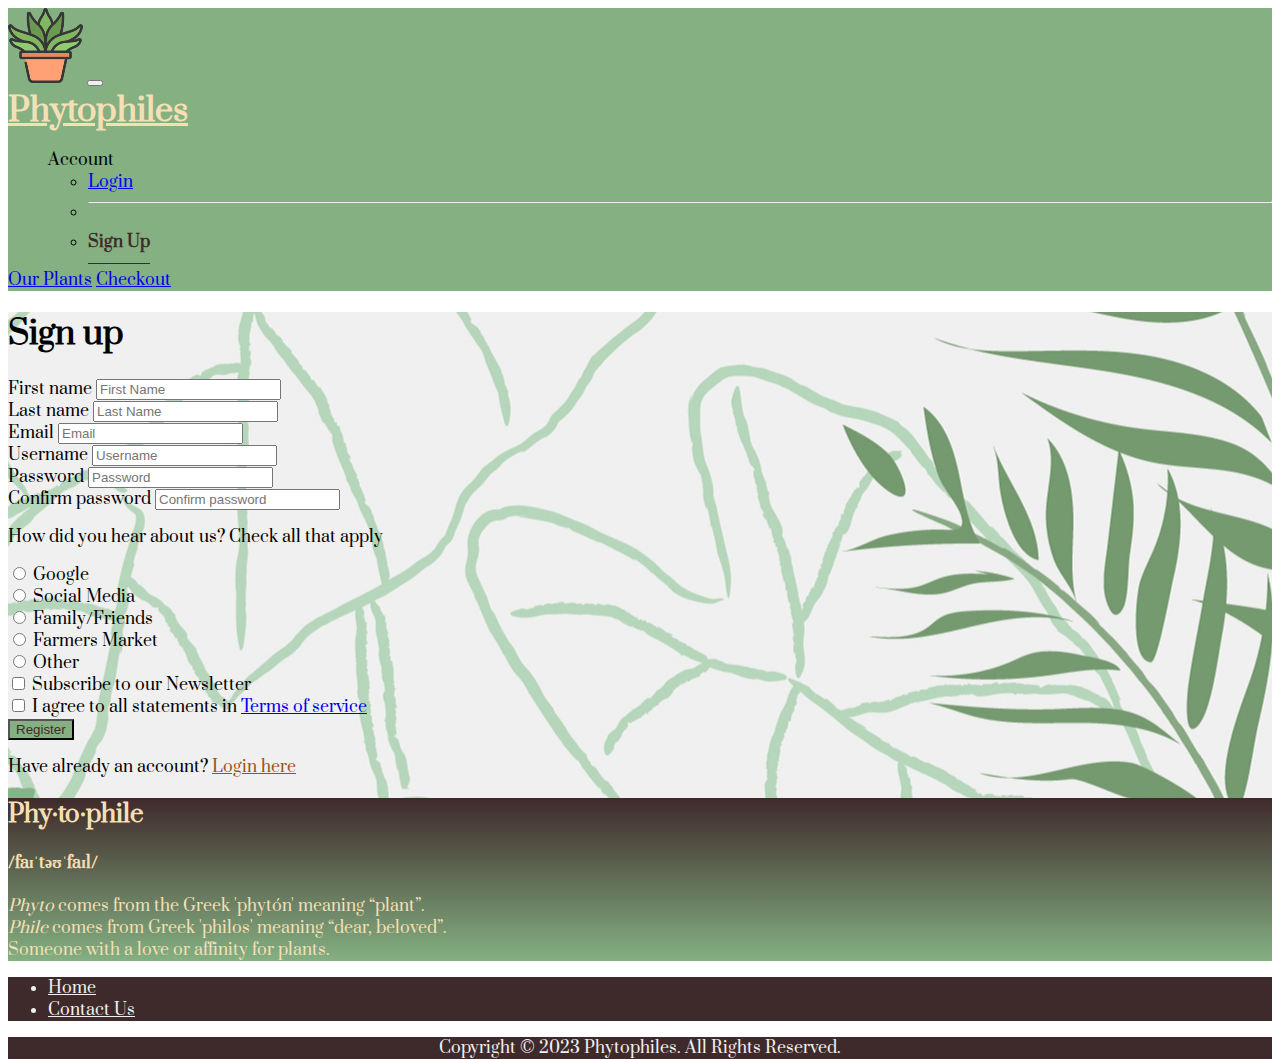
<file: registration.html>
<!-- REGISTRATION PAGE -->

<!-- HTML FORM W/ USERNAME/PASSWORD/PASSWORD CONFIRMATION/EMAIL -->
<!-- RADIO BUTTONS RESPONDING TO "HOW'D YOU HEAR ABOUT US?" -->
<!-- HTML VALIDATION ATTRIBUTES -->

<!-- COLORS
CAMBRIDGE BLUE - #84B082
CAL POLY GREEN - #214E34
PAKISTAN GREEN - #104911
LEAF GREEN     - #82CC55
VAN DYKE       - #3F2A2B
TERA POT       - #9D5220
OCHRE          - #DB7C26
-->

<!DOCTYPE html>
<html lang="en">
<head>
    <meta charset="UTF-8">
    <meta name="viewport" content="width=device-width, initial-scale=1.0">
    <title>Register</title>
    
    <!-- BOOTSTRAP v5.3.2 -->
    <link href="https://cdn.jsdelivr.net/npm/bootstrap@5.3.2/dist/css/bootstrap.min.css" rel="stylesheet" 
    integrity="sha384-T3c6CoIi6uLrA9TneNEoa7RxnatzjcDSCmG1MXxSR1GAsXEV/Dwwykc2MPK8M2HN" crossorigin="anonymous">

    <!-- LINK CSS STYLESHEET -->
        <link rel="stylesheet" href="css/styles.css">
<!-- STYLING -->
    <style>
    .nav-link-custom:hover {
        font-weight: bold;
        background-image: url('assets/images/link-hover-icon.png');
        background-repeat: no-repeat;
        background-position: center;
        }
        
        /* BACKGROUND IMAGE */
        .checkout-body {
            background-image: url("assets/images/plant-line.jpg");
            background-position-y: center;
            background-position-x: 34%;
            width: 100%;
            height: auto;
        }
    </style>
</head>
<body>
<!-- NAVBAR -->
<header>
    <nav class="navbar navbar-custom navbar-expand-lg bg-body-tertiary">
        <div class="container-fluid">
            <a class="navbar-logo " href="index.html"><img src="assets/images/logo.png" alt="logo" class="mx-2"></a>
            <button class="navbar-toggler" type="button" data-bs-toggle="collapse" data-bs-target="#navbarNavAltMarkup" 
            aria-controls="navbarNavAltMarkup" aria-expanded="false" aria-label="Toggle navigation">
            <span class="navbar-toggler-icon"></span>
            </button>
            <div class="collapse navbar-collapse" id="navbarNavAltMarkup">
                <div class="navbar-nav">
                    <a class="nav-link nav-link-custom nav-title" aria-current="page" href="index.html">Phytophiles</a>
                    <div>
                        <ul class="account">
                        <li class="nav-item dropdown">
                            <a class="nav-link dropdown-toggle nav-link-custom" role="button" data-bs-toggle="dropdown" aria-expanded="false">
                            Account
                            </a>
                            <ul class="dropdown-menu">
                                <li><a class="dropdown-item" href="login.html">Login</a></li>
                                <li><hr class="dropdown-divider"></li>
                                <li><a class="dropdown-item active-nav-custom" href="registration.html">Sign Up</a></li>
                            </ul>
                        </li>
                    </ul>
                </div>
                    <a class="nav-link nav-link-custom" href="products.html">Our Plants</a>
                    <a class="nav-link nav-link-custom " href="checkout.html">Checkout</a>    
                </div>
            </div>
        </div>
    </nav>
</header>

<!-- REGISTRATION CONTENT -->
<section>
    <div class="checkout-body">
    <div class="container py-3 h-100">
        <div class="row d-flex justify-content-center align-items-center h-100">
            <div class="col-xl-10">
                <div class="card rounded-3 text-black">
                    <div class="row g-0">
                        <div class="col-lg-6">
                            <div class="card-body p-md-5 mx-md-4">
                                <div class="text-center my-5">
                                    <h1>Sign up</h1>
                                </div>
<!-- REGISTRATION FORM -->
                                    <form method="post">
                                        <!-- FIRST/LAST NAME -->
                                        <div class="row mb-4">
                                            <div class="col">
                                                <div class="form-outline">
                                                    <label class="form-label ms-2 fw-bold" for="firstname">First name</label>
                                                    <input type="text" id="firstname" class="form-control" placeholder="First Name" required minlength="2"  autocomplete="off"/>

                                                </div>
                                            </div>
                                            <div class="col">
                                                <div class="form-outline">
                                                    <label class="form-label ms-2 fw-bold" for="lastname">Last name</label>
                                                    <input type="text" id="lastname" class="form-control" placeholder="Last Name" required minlength="2" autocomplete="off" />                               
                                                </div>
                                            </div>
                                        </div> 
<!-- EMAIL -->
                                        <div class="form-outline mb-4">
                                            <label class="form-label ms-2 fw-bold" for="email">Email</label>
                                            <input type="email" id="email" class="form-control" placeholder="Email" required autocomplete="off"/>
                                        </div>
<!-- USERNAME -->
                                        <div class="form-outline mb-4">
                                            <label class="form-label ms-2 fw-bold" for="username">Username</label>
                                            <input type="email" id="username" class="form-control" placeholder="Username" required autocomplete="off"/>
                                        </div>
<!-- PASSWORD -->
                                        <div class="form-outline mb-4">
                                            <label class="form-label ms-2 fw-bold" for="password">Password</label>
                                            <input type="password" id="password" class="form-control" placeholder="Password" required autocomplete="off"/>
                                        </div>
<!-- CONFIRM PASSWORD -->
                                        <div class="form-outline mb-4">
                                            <label class="form-label ms-2 fw-bold" for="confirm-password">Confirm password</label>
                                            <input type="password" id="confirm-password" class="form-control" placeholder="Confirm password" required minlength="8" autocomplete="off"/>
                                        </div>
<!-- HOW DID YOU HEAR ABOUT US? -->
                                        <p class="fw-bold ms-1">How did you hear about us? Check all that apply</p>
                                        <div class="form-check ms-1">
                                            <input class="form-check-input" type="radio" name="google" id="google" value="option1" autocomplete="off">
                                            <label class="form-check-label" for="google">
                                            Google
                                            </label>
                                        </div>
                                        <div class="form-check ms-1">
                                            <input class="form-check-input" type="radio" name="social" id="social" value="option2" autocomplete="off">
                                            <label class="form-check-label" for="social">
                                            Social Media
                                            </label>
                                        </div>    
                                        <div class="form-check ms-1">
                                            <input class="form-check-input" type="radio" name="associates" id="associates" value="option3" autocomplete="off">
                                            <label class="form-check-label" for="associates">
                                            Family/Friends
                                            </label>
                                        </div>
                                        <div class="form-check ms-1">
                                            <input class="form-check-input" type="radio" name="farmers" id="farmers" value="option4" autocomplete="off">
                                            <label class="form-check-label" for="farmers">
                                            Farmers Market
                                            </label>
                                        </div>
                                        <div class="form-check ms-1">
                                            <input class="form-check-input" type="radio" name="other" id="other" value="option5" autocomplete="off">
                                            <label class="form-check-label" for="other">
                                            Other
                                            </label>
                                        </div>
<!-- NEWSLETTER -->
                                        <div class="form-check d-flex justify-content-center mt-4 mb-1">
                                        <input class="form-check-input me-2" type="checkbox" value="" id="newsletter" required/>
                                        <label class="form-check-label" for="newsletter">
                                            Subscribe to our Newsletter
                                        </label>
                                        </div>
<!-- TERMS AND AGREEMENTS -->
                                        <div class="form-check d-flex justify-content-center mb-4">
                                        <input class="form-check-input me-2" type="checkbox" value="" id="terms" required/>
                                        <label class="form-check-label" for="terms">
                                            I agree to all statements in <a href="#!" class="text-body"><u>Terms of service</u></a>
                                        </label>
                                        </div>
<!-- SUBMIT BUTTON -->
                                        <div class="d-flex justify-content-center">
                                        <button type="submit"
                                            class="btn button-custom fw-bold btn-block btn-lg gradient-custom-4 text-body">Register</button>
                                        </div>
<!-- LOGIN TO EXISTING ACCOUNT -->
                                        <p class="text-center text-muted my-4">Have already an account? <a href="login.html"
                                            class="text-body link-button fw-bold"><u>Login here</u></a></p>
                                    </form>
                                </div>
                            </div>
<!-- GRADIENT BACKGROUND AND PHYTOPHILE DEFINITION -->
                            <div class="col-lg-6 d-flex align-items-top gradient-custom">
                                <div class="text-light px-3 py-4 p-md-5 mx-md-4 position-fixed">
                                <h2 class="mb-4 text-3">Phy·to·phile</h2>
                                <h4 class="text-3"> /faɪˈtəʊˈfaɪl/</h4>
                                <p class="small mb-0 text-3"><em>Phyto</em> comes from the Greek 'phytón' meaning “plant”. <br><em>Phile</em> comes from Greek 'philos'
                                    meaning “dear, beloved”. <br>Someone with a love or affinity for plants.</p>
                            </div>
                        </div>
                    </div>
                </div>
            </div>
        </div>
    </div>
</div>
</section>
<!-- FOOTER -->
<footer>
    <div class="foot">
        <ul class="nav navbar-custom3 justify-content-center">
            <li class="nav-item active">
            <a class="nav-link navbar-custom3" href="index.html">Home </a>
            </li>
            <li>
                <a class="nav-link navbar-custom3" href="#">Contact Us</a>
            </li>
        </ul>
        <p class="navbar-custom3  copyright">Copyright &#169; 2023 Phytophiles. All Rights Reserved.</p>
    </div>
    </footer>
<!-- BOOSTRAP v5.3.2 -->
<script src="https://cdn.jsdelivr.net/npm/bootstrap@5.3.2/dist/js/bootstrap.bundle.min.js" 
integrity="sha384-C6RzsynM9kWDrMNeT87bh95OGNyZPhcTNXj1NW7RuBCsyN/o0jlpcV8Qyq46cDfL" crossorigin="anonymous"></script>
</body>
</html>
</file>
<file: css/styles.css>
/*  COLORS
CAMBRIDGE BLUE - #84B082
LEAF GREEN     - #82CC55
VAN DYKE       - #3F2A2B
TERA POT       - #9D5220 */
@import url('https://fonts.googleapis.com/css2?family=Prata&display=swap');

html, body {
font-family: "prata" ;
height: 100%;
}

.account {
    list-style-type: none;
}

/* INDEX */
.hero-bg {
background-image: linear-gradient(rgba(0, 0, 0, 0.5), rgba(0, 0, 0, 0.5)), url("https://d2r55xnwy6nx47.cloudfront.net/uploads/2020/07/Photosynthesis_2880_Lede.jpg") !important;
height: 75vh !important;
background-position: center !important;
}

.index-title {
color: #f5dfb5;
text-align: center;
font-size: 7vw;
}

.hero-card {
border-radius: 10px;
box-shadow: 0px 15px 25px rgba(105, 158, 101, 0.5);
background-color: rgba(154, 187, 141, 0.5);
backdrop-filter: blur(5px);
padding: 2rem;
}

.index-card1 {
border-top-left-radius: 10px;
border-bottom-left-radius: 10px;
background-color: rgba(154, 187, 141, 0.5);
backdrop-filter: blur(2px);
padding: 2rem;
}

.index-card2 {
border-top-right-radius: 10px;
border-bottom-right-radius: 10px;
background-color: rgba(154, 187, 141, 0.5);
backdrop-filter: blur(2px);
padding: 2rem;
}

.hero-text1 {
color: #f5dfb5;

}

.text-2 {
color:#3F2A2B;
margin-top: auto;
}

.hero-btn {
box-shadow: 0px 15px 25px rgba(38, 43, 38, 0.5);
border: #f5dfb5 solid 1.2px;
text-decoration: none;
}

.index-login {
background-color:#f3e5cc;
border-radius: 0;
outline: #f3e5cc;
}

.index-login-title {
text-align: center;
margin-top: 1.5rem
}

.login-outline {
margin: 1rem;
}

.review {
    border:#84B082 double 10px;
    border-radius: 20%;
}

.php {
    border: #3F2A2B solid 2px;
}

.php2 {
    object-fit:fill;
}
/* NAVBAR */
.nav-title {
    font-weight: bold;
    font-size: xx-large;
    color: #f5dfb5;
}
.navbar-custom {
background-color: #84B082 !important;
}

.active-nav-custom {
font-weight: bolder;
color:#3F2A2B;
text-decoration: underline !important;
text-underline-offset: 1rem !important;
text-decoration-color: #3F2A2B !important;
}

/* CUSTOM BUTTONS & links */
.shop-now {
background-color: #84B082;
color:#3F2A2B; 
text-decoration: none;
font-weight: bold;
align-content: center;
position: relative;
}
.button-custom, .button-custom:hover {
background-color: #84B082 !important;
color:#3F2A2B !important; 
}

.button-custom:hover {
text-decoration: underline;
text-underline-offset: 0.5rem;
text-decoration-color: #3F2A2B;
}

.gradient-custom {
background: linear-gradient(#3F2A2B, #84B082);
}

.link-button {
text-decoration: underline !important;
color: #9d5220 !important;
}

.button-customb {
    background-color: #3F2A2B;
    color: #f0f0f0;
}

/* REGISTRATION */
.text-3 {
color:#f5dfb5;
}

/* PRODUCTS */
.img-custom {
width: 100%;
height: 30vw;
object-fit: cover;
}

.card-title {
font-weight: bold;
color: #3F2A2B;
}

/* CHECKOUT */
.custom-store-name {
    color: #3F2A2B;
    font-weight: bolder;
}

.navbar-custom2 {
    background-color: #f5dfb5;
    color: #3F2A2B;
}

.button-custom2 {
    background-color: #f5dfb5  !important;
    color: #3F2A2B!important;
}

.button-custom2:hover {
    background-color: #3F2A2B;
    color: #f0f0f0;
    text-decoration: underline;
    text-decoration-color: #f0f0f0;
    text-underline-offset: 0.5rem;
}

/* FOOTER */
.copyright {
    text-align: center;
}

.navbar-custom3 {
    background-color: #3F2A2B;
    color: #f0f0f0;
}
</file>
